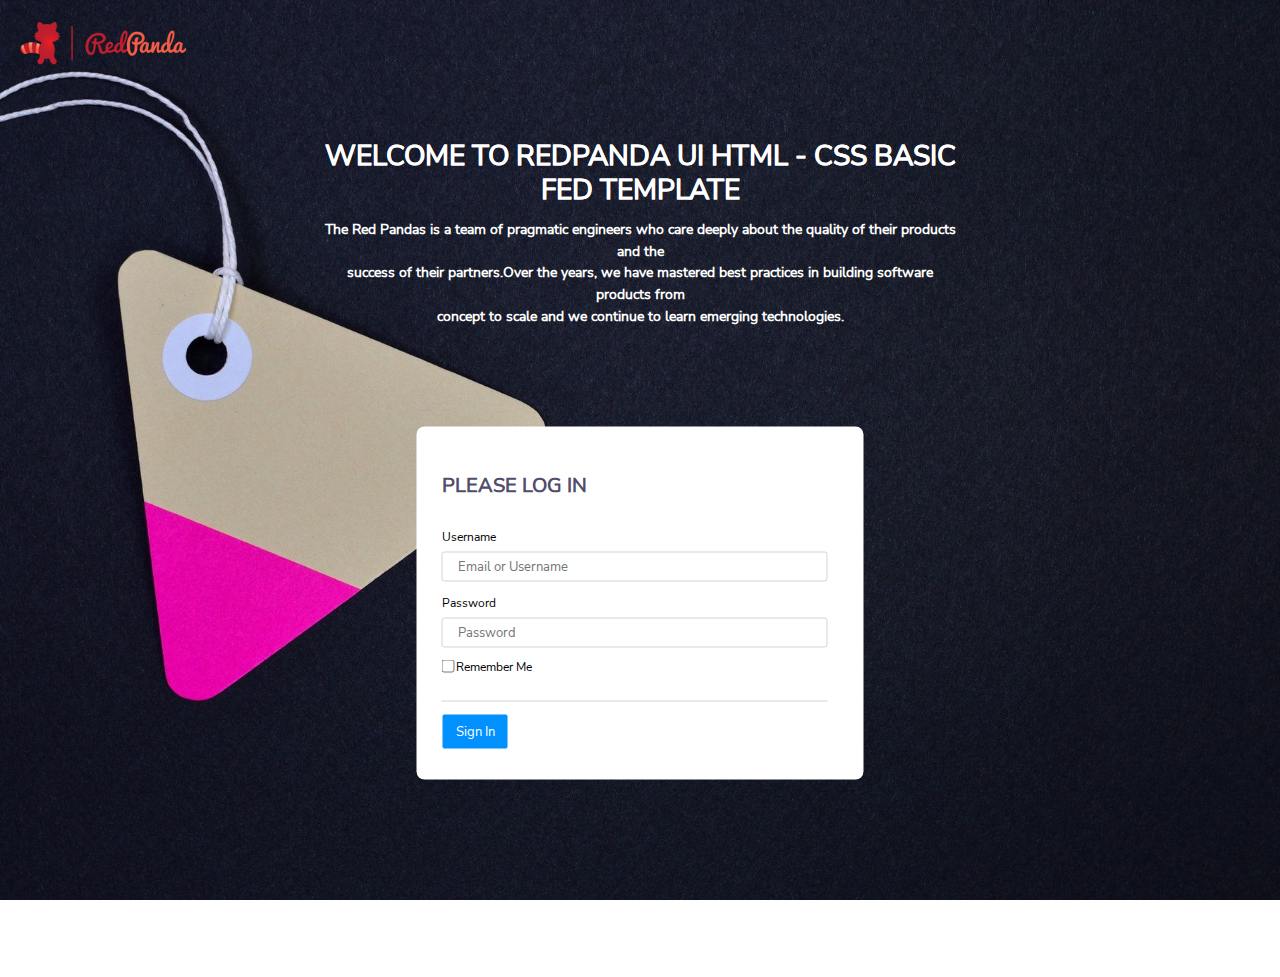
<file: index.html>
<!DOCTYPE html>
<html lang="en">
  <head>
    <meta charset="UTF-8" />
    <meta http-equiv="X-UA-Compatible" content="IE=edge" />
    <meta name="viewport" content="width=device-width, initial-scale=1.0" />
    <title>Login Page</title>
    <link rel="stylesheet" href="css/index.css" />
    <script src="js/index.js"></script>
  </head>
  <body>
    <header>    
    <img class="logo" />
    <div class="container">
      <p class="title">
        <strong>  WELCOME TO REDPANDA UI HTML - CSS BASIC <br> FED TEMPLATE </strong>
      </p>
      <p class="desc">
        <strong>The Red Pandas is a team of pragmatic engineers who care deeply about
        the quality of their products and the <br> success of their partners.Over the
        years, we have mastered best practices in building software products
        from <br> concept to scale and we continue to learn emerging technologies.
        </strong>
      </p>
    </header>
    <section>
    <div class="main">
      <form
        name="main_form"
        onsubmit="return validation();"
        method="post"
        action="dashboard.html"
      >
        <h1 class="main-title">PLEASE LOG IN</h1>
        <p class="main-label">Username</p>
        <input
          class="main-input"
          type="text"
          placeholder="Email or Username"
          size="45"
          name="user_id"
        /><br />
        <p class="main-pass">Password</p>
        <input
          class="main-input"
          type="password"
          placeholder="Password"
          size="45"
          name="password"
        /><br>
        <input type="checkbox"><p class="checkbox-p">Remember Me</p>
    </input>
    <br />
    <br />
        <hr />
        <input class="main-button" type="submit" value="Sign In" />
        <br />
        <br />
      </form>
    </div>
  </section>
    <footer>
      <p><b>@2020 RedPanda. All rights reserved.</b></p>
    </footer>
  </div>
  </body>
</html>
</file>
<file: css/index.css>
@font-face {
  font-family: "Nunito Sans";
  src: local(""),
    url("../fonts/nunito-sans-v12-latin-regular.woff2") format("woff2"),
    /* Chrome 26+, Opera 23+, Firefox 39+ */
      url("../fonts/nunito-sans-v12-latin-regular.woff") format("woff"); /* Chrome 6+, Firefox 3.6+, IE 9+, Safari 5.1+ */
}

* {
  margin: 0;
  padding: 0;
  font-family: "Nunito Sans";
}

body {
  background-image: url("../images/login-bg.jpg");
  background-size: cover;
  background-attachment: fixed;
  background-repeat: no-repeat;
}

.logo {
  content: url("../images/rp-logo.png");
  float: left;
  margin-top: 22px;
  margin-left: 20px;
}

.container {
  position: absolute;
  top: 26%;
  left: 50%;
  transform: translate(-50%, -50%);
  margin: auto;
}

.title {
  text-align: center;
  color: #ffffff;
  font-size: 28px;
  line-height: 1.2;
  text-shadow: 0.5px 0px 0.5px white;
}

.desc {
  text-align: center;
  color: #ffffff;
  font-size: 13.5px;
  margin-top: 12px;
  line-height: 1.6;
}

.main {
  position: absolute;
  background-color: #ffffff;
  top: 67%;
  left: 50%;
  width: 447px;
  transform: translate(-50%, -50%);
  border-radius: 8px;
  padding-bottom: 8px;
}

.main-title {
  margin-left: 25px;
  font-size: 20px;
  margin-top: 45px;
  color: #514d6a;
}

.main-label {
  margin-left: 25px;
  font-size: 12px;
  margin-top: 30px;
}

.main-pass {
  margin-left: 25px;
  font-size: 12px;
  margin-top: 13px;
}

.main-input {
  margin-left: 25px;
  border: 1px solid lightgray;
  border-radius: 3px;
  margin-top: 7px;
  padding: 5px;
}

input[type="text"]::placeholder {
  padding: 10px;
}

input[type="password"]::placeholder {
  padding: 10px;
}

input[type="checkbox"] {
  accent-color: #ffffff;
  margin-left: 25px;
  margin-top: 12px;
  background-color: gray;
}

input[type="checkbox"]:checked {
  accent-color: lightgray;
  color: black;
}

.main-button {
  margin-left: 25px;
  background-color: #0191fe;
  border-radius: 3px;
  padding: 8px 13px 8px 13px;
  margin-top: 12px;
  color: #ffffff;
  border: 1px solid white;
  font-size: 13px;
}

hr {
  height: 1px;
  background-color: lightgray;
  border: none;
  margin-left: 25px;
  width: 386px;
}

footer {
  position: absolute;
  top: 105%;
  left: 49%;
  color: #ffffff;
  font-size: 10px;
  transform: translate(-50%, -50%);
  padding-bottom: 50px;
}

.checkbox-p {
  position: absolute;
  margin-top: -20px;
  margin-left: 39px;
  font-size: 12px;
}
</file>
